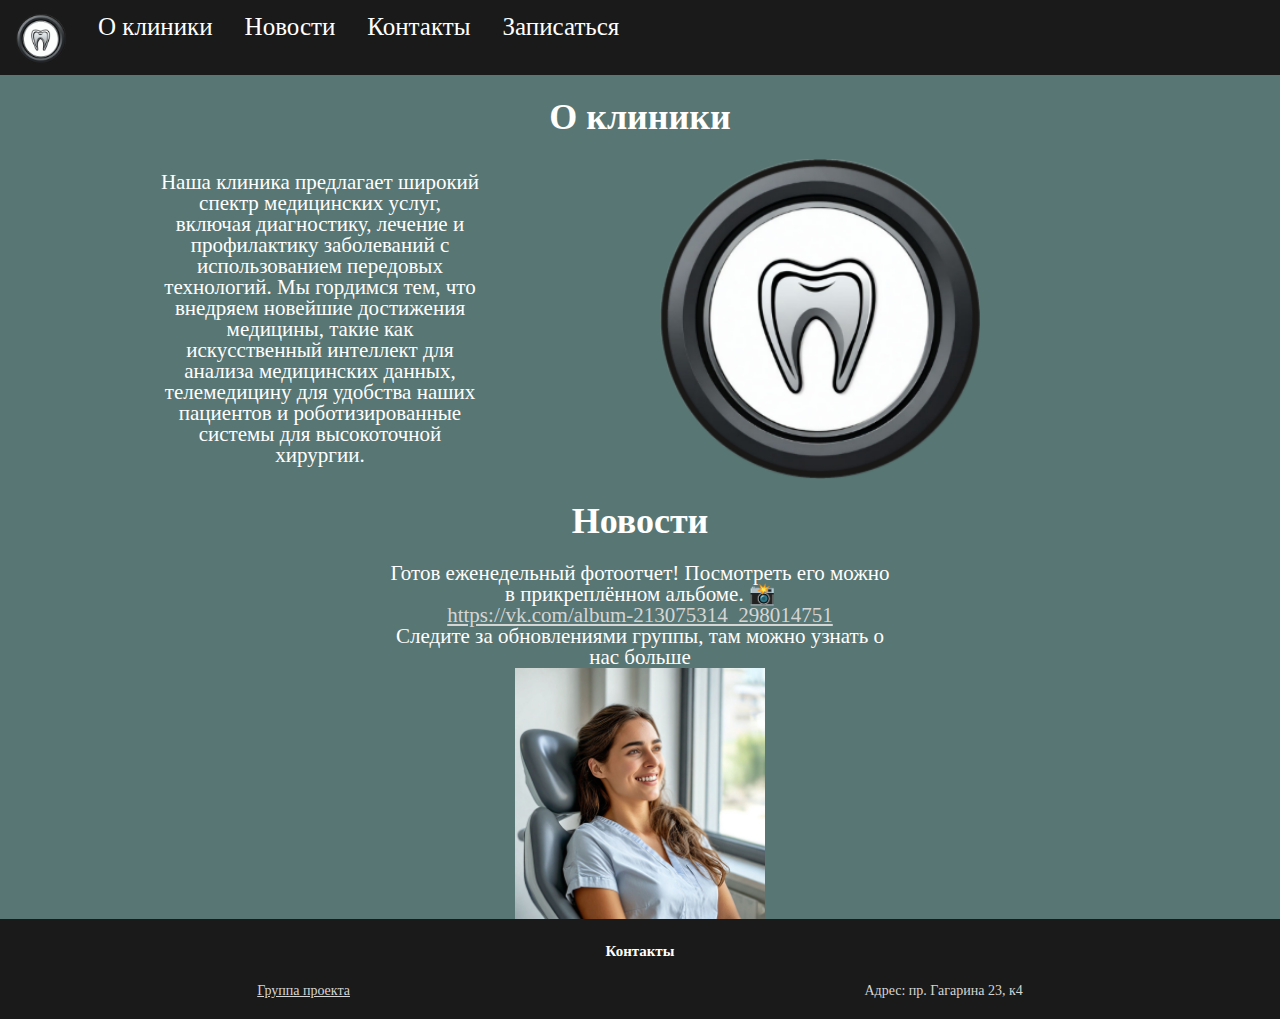
<file: Site/index.html>
<html>
<head>
<style>
    * {
        box-sizing: border-box;
    }
    html,
    body {
        margin: 0;
        padding: 0;
        color: #587673;
        text-align: center;
        font-size: 18px;
        line-height: 1;
    }
    .gr_header { 
        overflow: hidden;
        grid-area: header; 
        background: #1a1a1a;
        position: fixed;
        top: 0;
        height: 75;
        width: 100%;
    }
    .gr_header a {
        float: left;
        display: block;
        color: #587673;
        text-align: center;
        padding: 14px 16px;
        text-decoration: none;
        font-size: 25px;
    }
    .contact {
        display: flex;    
        justify-content: space-around;
        color: #1a1a1a;
        font-size: 14px;
    }
    .gr_footer { 
        grid-area: footer; 
        background: #1a1a1a;
    }
    .gr_main { 
        grid-area: main;
        text-align: center;
        display: flex;
        align-items: center;
        flex-direction: column;
        height: auto; 
        background: #587673;
    }
    .proj{
        display: grid;
        gap: 20px;
        grid-template-columns:50% 50%;
        grid-auto-flow: column;
        justify-content: space-between;
    }
    .info{
        font-size: 21px;
        text-align: center;
        margin: auto;
        justify-content: center;
        align-content: space-between;
        align-items: center;
        flex-direction: column;
        width: 50%;
        height: fit-content;
    }
    .gr {
        display: grid;
        grid-template-areas: "header"
                             "main"
                             "footer";
        grid-template-columns:1fr;
        grid-template-rows: 75px
                            1fr
                            100px;
        min-height: 100vh;
    }
    .scrolling {
        margin: 0 auto;
        width: 70%;
        height: auto;
        overflow-x: scroll;
        overflow-y: hidden;
        white-space: nowrap;
        word-wrap: normal;  
    }

    .scrolling img {
        width: 70%;
        height: auto;
    }
    @media screen and (max-width: 600px) {
        .gr {
        grid-template-areas: "header"
                             "main"
                             "footer";
        grid-template-columns: 100%;
        grid-template-rows: 100px
        50px
        1fr
        50px
        30px;
        }
    }
</style>
</head>
<body class="gr" style="color: white;">
    <header class="gr_header" style="color: white;">
        <a href="#" style="color: white;"><img src="images/Logo.png" width=50 height=auto ></a>
        <a href="#" style="color: white;">О клиники</a>
        <a href="#news"style="color: white;">Новости</a>
        <a href="#contact"style="color: white;">Контакты</a>
        <a href="#" id="regist" style="color: white;">Записаться</a>
    </header>
    <main class="gr_main">
        <div>
            <h1>О клиники</h1>
            <div class="proj">
            <div class="info">Наша клиника предлагает широкий спектр медицинских услуг, включая диагностику, лечение и профилактику заболеваний с использованием передовых технологий. Мы гордимся тем, что внедряем новейшие достижения медицины, такие как искусственный интеллект для анализа медицинских данных, телемедицину для удобства наших пациентов и роботизированные системы для высокоточной хирургии.</div>
                <img src="images/Logo.png" width=50%>
            </div>
        </div>
        
        <div>
            <h1>Новости</h1>
            <div class="info"><div>Готов еженедельный фотоотчет! Посмотреть его можно в прикреплённом альбоме. 📸</div>
                <div><a href="https://vk.com/album-213075314_29801475" style="color: #d5d5d5;">https://vk.com/album-213075314_298014751</a></div>
                <div>Следите за обновлениями группы, там можно узнать о нас больше</div>
            </h1>
            <div class="scrolling">
                <img src="images/Chel_1.jfif" alt=""/>
            </div>
        </div>
    </main>
    <footer class="gr_footer">
        <h5 id="contact">Контакты</h5>
        <div class="contact">
            <div>
                <a href="https://vk.com/icm_unn" style="color: #d5d5d5;">Группа проекта</a>
            </div>
            <div style="color: #d5d5d5;">Адрес: пр. Гагарина 23, к4</div>
        </div>
    </footer>
<script src="index.js"></script>
</body>
</html>
</file>
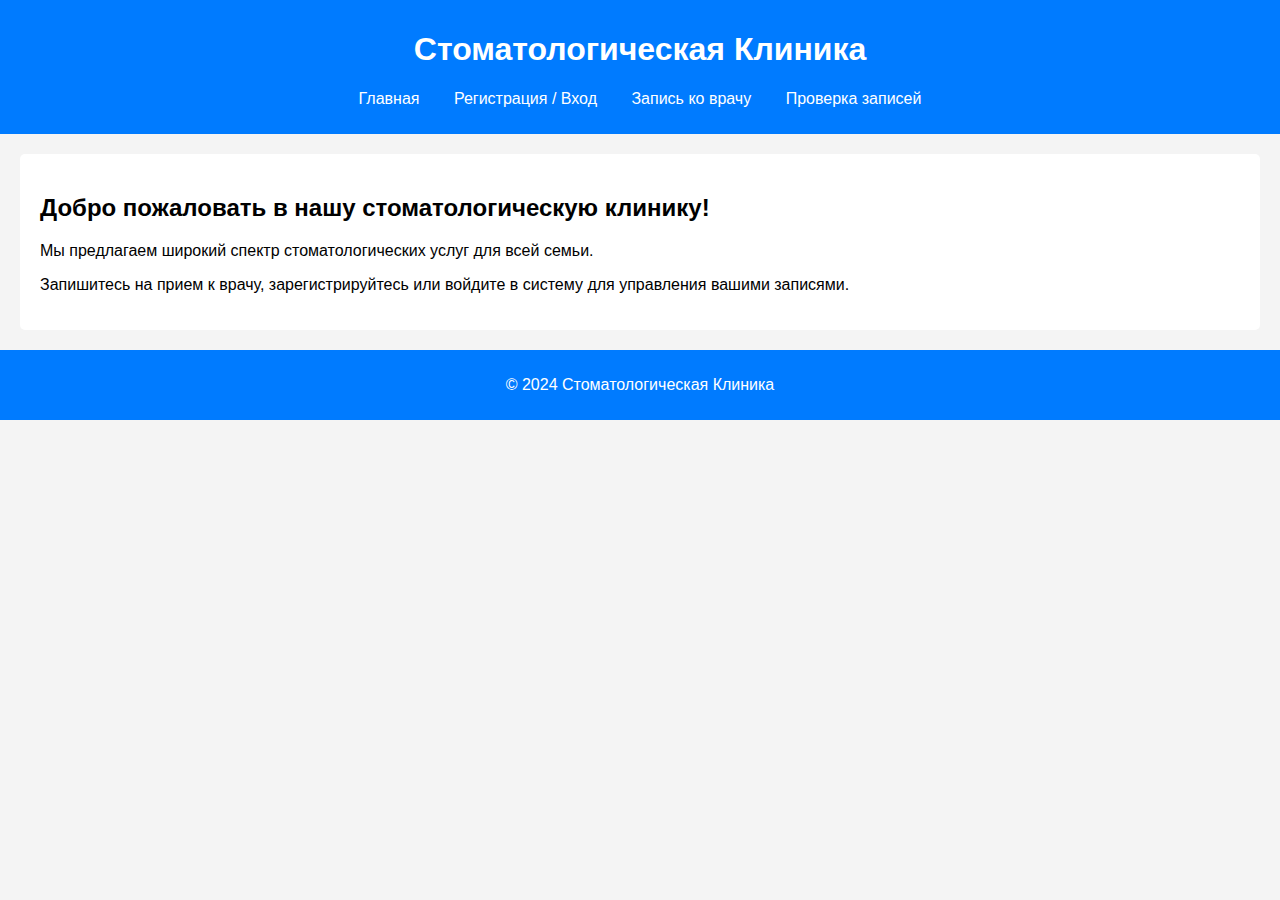
<file: Site/New/index.html>
<!DOCTYPE html>
<html lang="ru">
<head>
    <meta charset="UTF-8">
    <meta name="viewport" content="width=device-width, initial-scale=1.0">
    <title>Стоматологическая Клиника</title>
    <link rel="stylesheet" href="styles.css">
</head>
<body>
    <header>
        <h1>Стоматологическая Клиника</h1>
        <nav>
            <ul>
                <li><a href="index.html">Главная</a></li>
                <li><a href="registration.html">Регистрация / Вход</a></li>
                <li><a href="appointment.html">Запись ко врачу</a></li>
                <li><a href="records.html">Проверка записей</a></li>
            </ul>
        </nav>
    </header>
    <main>
        <h2>Добро пожаловать в нашу стоматологическую клинику!</h2>
        <p>Мы предлагаем широкий спектр стоматологических услуг для всей семьи.</p>
        <p>Запишитесь на прием к врачу, зарегистрируйтесь или войдите в систему для управления вашими записями.</p>
    </main>
    <footer>
        <p>&copy; 2024 Стоматологическая Клиника</p>
    </footer>
</body>
</html>
</file>
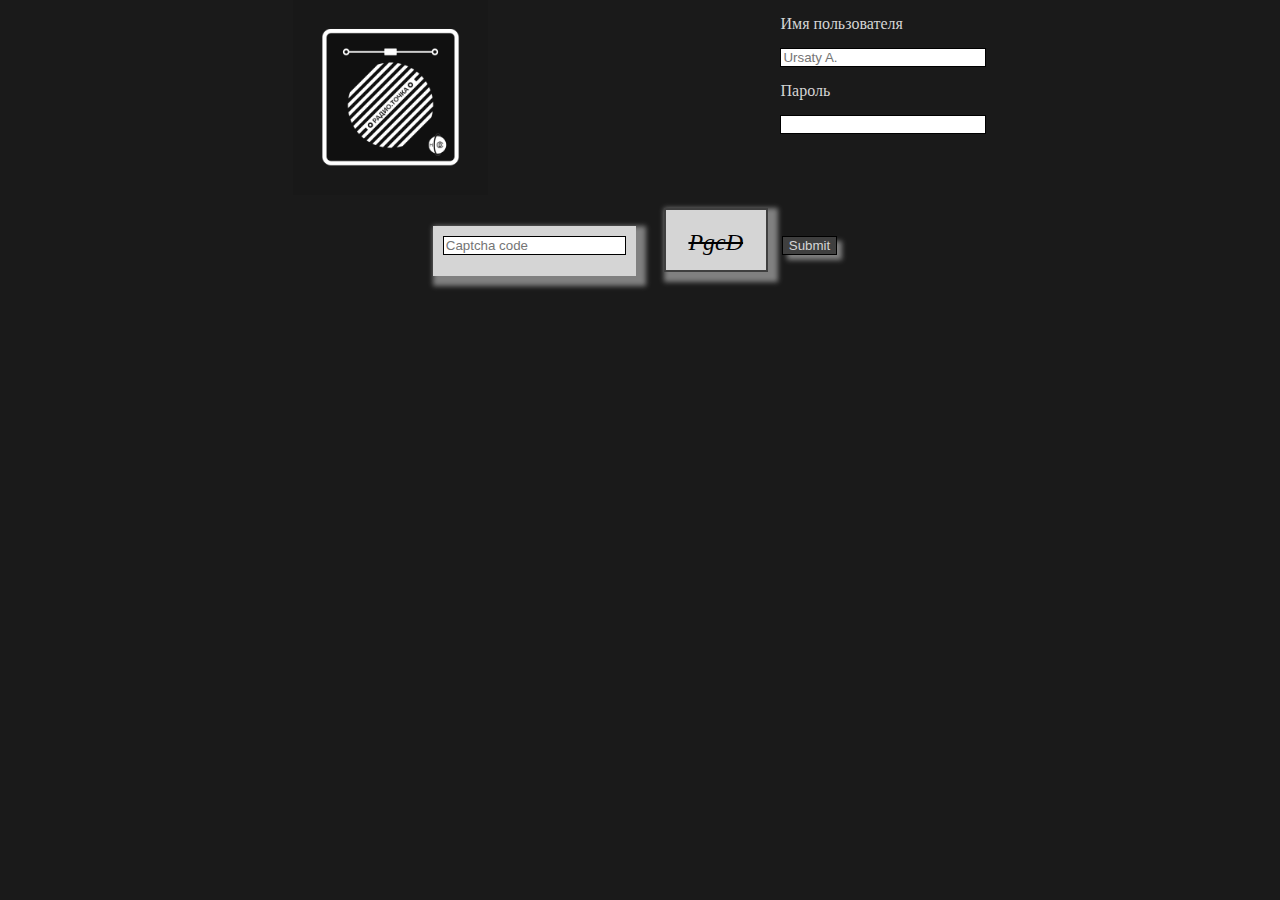
<file: Site/Login.html>
<!DOCTYPE html>
<html lang="en">
<head>
    <title>Login</title>
    <style>
        body{
            background-color: #1a1a1a;
            text-align: center;
            line-height: 1;
            margin:auto;
        }
        .info{
            background-color: #1a1a1a;
            display: flex;
            color: #d5d5d5;
        }
        #image{
            margin-top: 10px;
            background-color: #d5d5d5;
            box-shadow: 5px 5px 5px 5px gray;
            width: 60px;;
            padding: 20px;
            font-weight: 400;
            padding-bottom: 0px;
            height: 40px;
            user-select: none;
            text-decoration:line-through;
            font-style: italic;
            font-size: x-large;
            border: #3f3f3f 2px solid;
            margin-left: 10px;
        }
        #user-input{
            background-color: #d5d5d5;
            box-shadow: 5px 5px 5px 5px gray;
            width:auto;
            margin-right: 10px;
            padding: 10px;
            padding-bottom: 0px;
            height: 40px;
            border: #3f3f3f 0px solid;
        }
        input{
            border:1px black solid;
        }
        .inline{
            display:inline-block;
        }
        #btn{
            box-shadow: 5px 5px 5px grey;
            color: #d5d5d5;
            margin: 10px;
            background-color: #3f3f3f;
        }
        #submit{
            visibility: hidden;
        }
    </style>
<script>
    let captcha;
    function generate() {
    document.getElementById("Check").value = "";

    captcha = document.getElementById("image");
    let uniquechar = "";

    const randomchar =
        "ABCDEFGHIJKLMNOPQRSTUVWXYZabcdefghijklmnopqrstuvwxyz0123456789";

    for (let i = 1; i < 5; i++) {
        uniquechar += randomchar.charAt(
            Math.random() * randomchar.length)
    }

    captcha.innerHTML = uniquechar;
    }

    function printmsg() {
    const usr_input = document
        .getElementById("Check").value;

    if (usr_input == captcha.innerHTML) {
        let s = document.getElementById("key")
            .innerHTML = "Matched";
            var button = document.getElementById("submit");
            button.style.visibility = "visible";
        generate();
    }
    else {
        let s = document.getElementById("key")
            .innerHTML = "not Matched";
        generate();
    }
}
</script>
</head>
<body onload="generate()">
    <div class="info">
        <div><img src="images/Radio.Point.jpg" width=25%></div>
        <div style="width: 100%; text-align: left;">
            <p>Имя пользователя</p> 
            <input style="width: 200px;" type="text" id="username" placeholder="Ursaty A.">

            <p>Пароль</p>
            <input style="width: 200px;" type="password" id="password">

            <p></p>
            <button type="submit" id="submit">Войти</button>
            <p></p>
        </div>
    </div>
    <div id="user-input" class="inline">
        <input type="text"
               id="Check"
               placeholder="Captcha code" />
    </div>
 
    <div class="inline" onclick="generate()">
        <i class="fas fa-sync"></i>
    </div>
 
    <div id="image"
         class="inline"
         selectable="False">
    </div>
    <input type="submit"
           id="btn"
           onclick="printmsg()" />
 
    <p id="key"></p>
<script src="Log.js"></script>
</body>
</html>
</file>
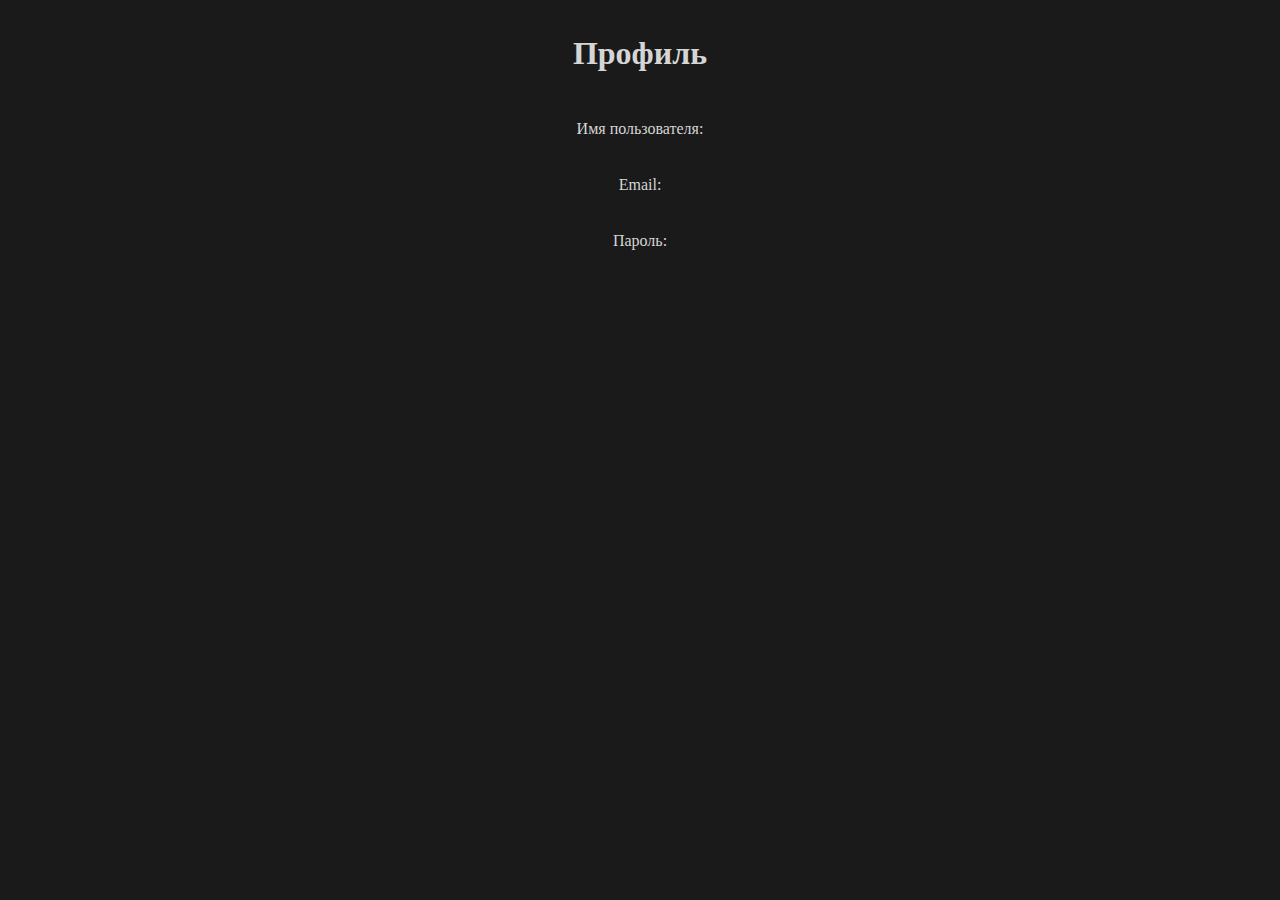
<file: Site/Profile.html>
<!DOCTYPE html>
<html lang="en">
<head>
    <title>Profile</title>
    <style>
        body{
            background-color: #1a1a1a;
            color: #d5d5d5;
            text-align: center;
            line-height: 2;
            margin:auto;
        }
        .Username{
            background-color: #3f3f3f;
            font-size: 20px;
        }
        .Email{
            background-color: #3f3f3f;
            font-size: 20px;
        }
        .Pass{
            background-color: #3f3f3f;
            font-size: 20px;
        }
    </style>
    
</head>
<body>
    <h1>Профиль</h1>
    <div>
        
        <div> <p>Имя пользователя:  <span class="Username"></span></p></div>

        <div> <p>Email:  <span class="Email"></span></p></div>

        <div> <p>Пароль:  <span class="Pass"></span></p></div>
    </div>
    <script src="Prof.js"></script>
</body>
</html>
</file>
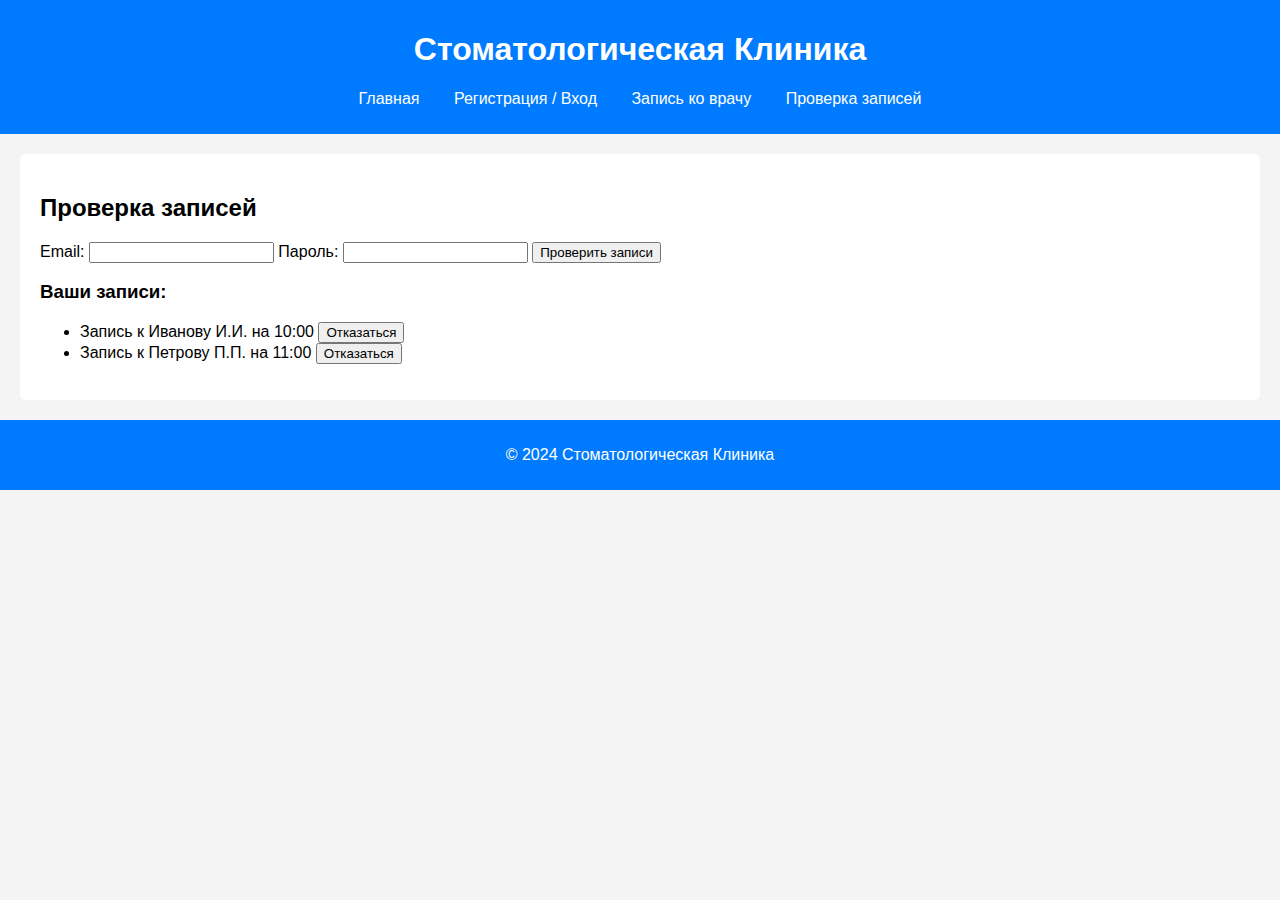
<file: Site/Final/records.html>
<!DOCTYPE html>
<html lang="ru">
<head>
    <meta charset="UTF-8">
    <meta name="viewport" content="width=device-width, initial-scale=1.0">
    <title>Проверка записей</title>
    <link rel="stylesheet" href="styles.css">
</head>
<body>
    <header>
        <h1>Стоматологическая Клиника</h1>
        <nav>
            <ul>
                <li><a href="index.html">Главная</a></li>
                <li><a href="registration.html">Регистрация / Вход</a></li>
                <li><a href="appointment.html">Запись ко врачу</a></li>
                <li><a href="records.html">Проверка записей</a></li>
            </ul>
        </nav>
    </header>
    <main>
        <h2>Проверка записей</h2>
        <form>
            <label for="login-email">Email:</label>
            <input type="email" id="login-email" required>
            <label for="login-password">Пароль:</label>
            <input type="password" id="login-password" required>
            <button type="submit">Проверить записи</button>
        </form>
        <div id="appointments">
            <h3>Ваши записи:</h3>
            <ul>
                <li>Запись к Иванову И.И. на 10:00 <button>Отказаться</button></li>
                <li>Запись к Петрову П.П. на 11:00 <button>Отказаться</button></li>
            </ul>
        </div>
    </main>
    <footer>
        <p>&copy; 2024 Стоматологическая Клиника</p>
    </footer>
</body>
</html>
</file>
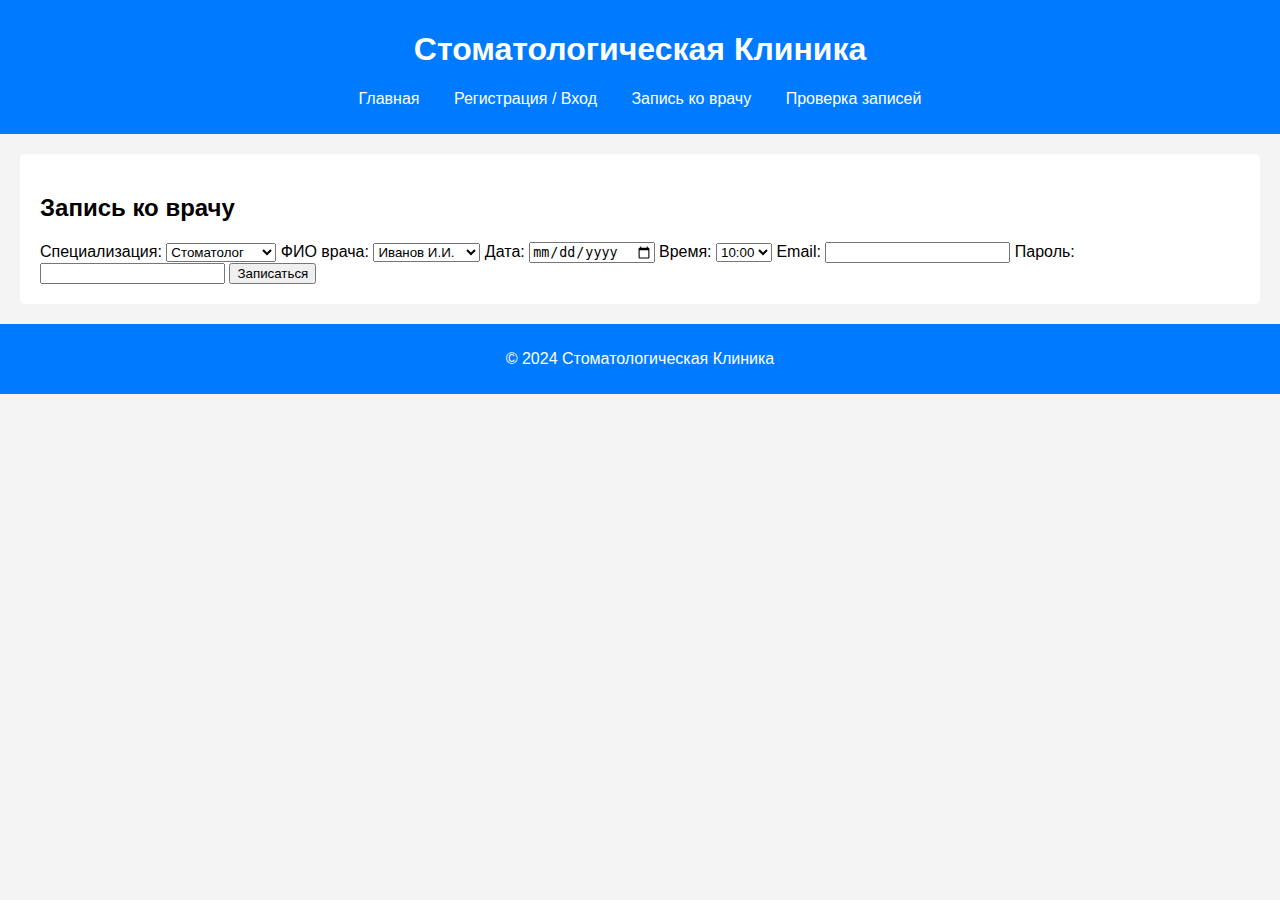
<file: Site/New/appointment.html>
<!DOCTYPE html>
<html lang="ru">
<head>
    <meta charset="UTF-8">
    <meta name="viewport" content="width=device-width, initial-scale=1.0">
    <title>Запись ко врачу</title>
    <link rel="stylesheet" href="styles.css">
</head>
<body>
    <header>
        <h1>Стоматологическая Клиника</h1>
        <nav>
            <ul>
                <li><a href="index.html">Главная</a></li>
                <li><a href="registration.html">Регистрация / Вход</a></li>
                <li><a href="appointment.html">Запись ко врачу</a></li>
                <li><a href="records.html">Проверка записей</a></li>
            </ul>
        </nav>
    </header>
    <main>
        <h2>Запись ко врачу</h2>
        <form>
            <label for="specialization">Специализация:</label>
            <select id="specialization">
                <option value="стоматолог">Стоматолог</option>
                <option value="ортодонт">Ортодонт</option>
                <option value="пародонтолог">Пародонтолог</option>
            </select>
            <label for="doctor">ФИО врача:</label>
            <select id="doctor">
                <option value="Иванов И.И.">Иванов И.И.</option>
                <option value="Петров П.П.">Петров П.П.</option>
                <option value="Сидоров С.С.">Сидоров С.С.</option>
            </select>
            <label for="date">Дата:</label>
            <input type="date" id="date" required>
            <label for="time">Время:</label>
            <select id="time">
                <option value="10:00">10:00</option>
                <option value="11:00">11:00</option>
                <option value="12:00">12:00</option>
            </select>
            <label for="email">Email:</label>
            <input type="email" id="email" required>
            <label for="password">Пароль:</label>
            <input type="password" id="password" required>
            <button type="submit">Записаться</button>
        </form>
    </main>
    <footer>
        <p>&copy; 2024 Стоматологическая Клиника</p>
    </footer>
</body>
</html>
</file>
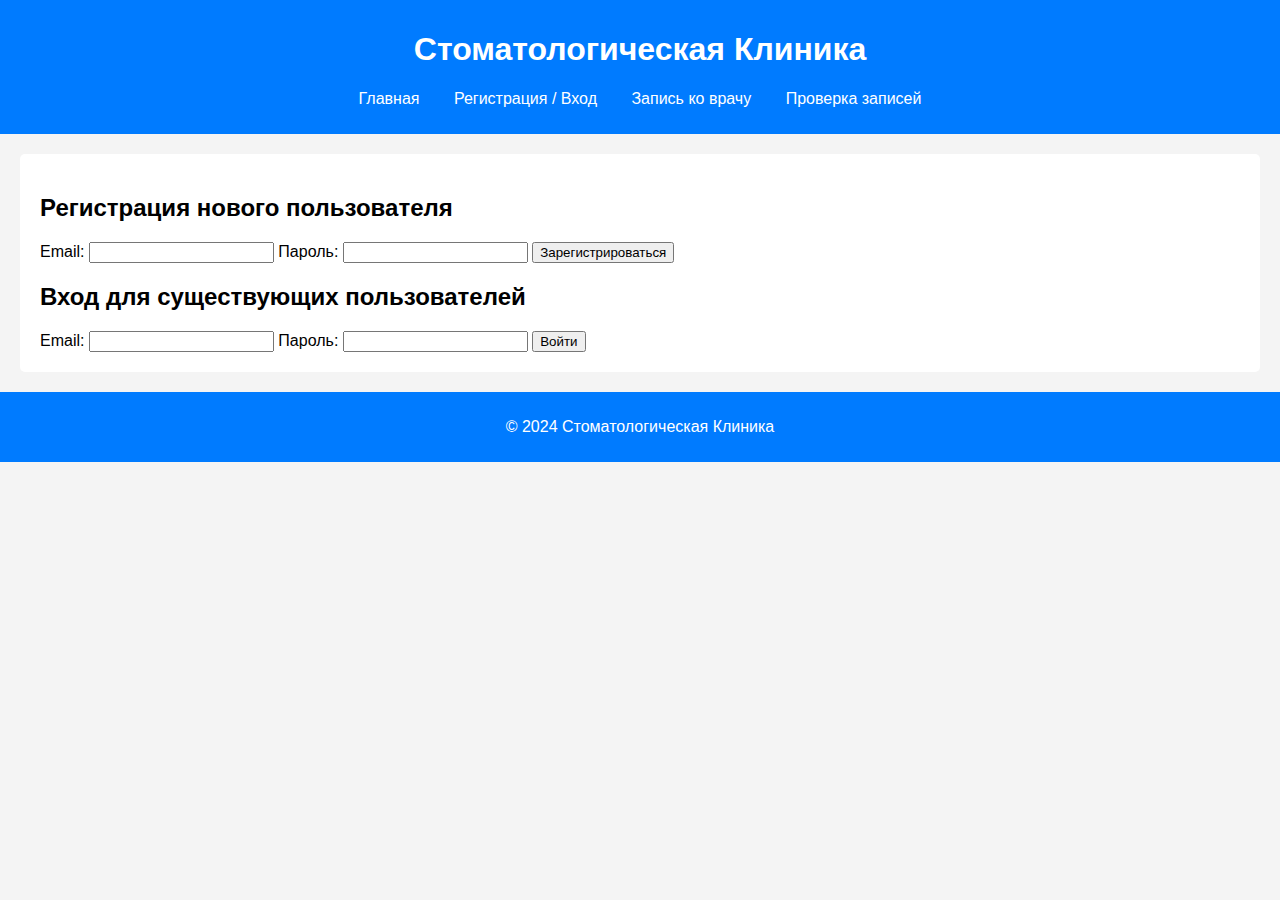
<file: Site/New/registration.html>
<!DOCTYPE html>
<html lang="ru">
<head>
    <meta charset="UTF-8">
    <meta name="viewport" content="width=device-width, initial-scale=1.0">
    <title>Регистрация / Вход</title>
    <link rel="stylesheet" href="styles.css">
</head>
<body>
    <header>
        <h1>Стоматологическая Клиника</h1>
        <nav>
            <ul>
                <li><a href="index.html">Главная</a></li>
                <li><a href="registration.html">Регистрация / Вход</a></li>
                <li><a href="appointment.html">Запись ко врачу</a></li>
                <li><a href="records.html">Проверка записей</a></li>
            </ul>
        </nav>
    </header>
    <main>
        <h2>Регистрация нового пользователя</h2>
        <form>
            <label for="email">Email:</label>
            <input type="email" id="email" required>
            <label for="password">Пароль:</label>
            <input type="password" id="password" required>
            <button type="submit">Зарегистрироваться</button>
        </form>
        <h2>Вход для существующих пользователей</h2>
        <form>
            <label for="login-email">Email:</label>
            <input type="email" id="login-email" required>
            <label for="login-password">Пароль:</label>
            <input type="password" id="login-password" required>
            <button type="submit">Войти</button>
        </form>
    </main>
    <footer>
        <p>&copy; 2024 Стоматологическая Клиника</p>
    </footer>
</body>
</html>
</file>
<file: Site/New/styles.css>
body {
    font-family: Arial, sans-serif;
    margin: 0;
    padding: 0;
    background-color: #f4f4f4;
}

header {
    background: #007BFF;
    color: #fff;
    padding: 10px 0;
    text-align: center;
}

nav ul {
    list-style: none;
    padding: 0;
}

nav ul li {
    display: inline;
    margin: 0 15px;
}

nav ul li a {
    color: #fff;
    text-decoration: none;
}

main {
    padding: 20px;
    background: #fff;
    margin: 20px;
    border-radius: 5px;
}

footer {
    text-align: center;
    padding: 10px 0;
    background: #007BFF;
    color: #fff;
    position: relative;
    bottom: 0;
    width: 100%;
}
</file>
<file: Site/Final/styles.css>
body {
    font-family: Arial, sans-serif;
    margin: 0;
    padding: 0;
    background-color: #f4f4f4;
}

header {
    background: #007BFF;
    color: #fff;
    padding: 10px 0;
    text-align: center;
}

nav ul {
    list-style: none;
    padding: 0;
}

nav ul li {
    display: inline;
    margin: 0 15px;
}

nav ul li a {
    color: #fff;
    text-decoration: none;
}

main {
    padding: 20px;
    background: #fff;
    margin: 20px;
    border-radius: 5px;
}

footer {
    text-align: center;
    padding: 10px 0;
    background: #007BFF;
    color: #fff;
    position: relative;
    bottom: 0;
    width: 100%;
}
</file>
